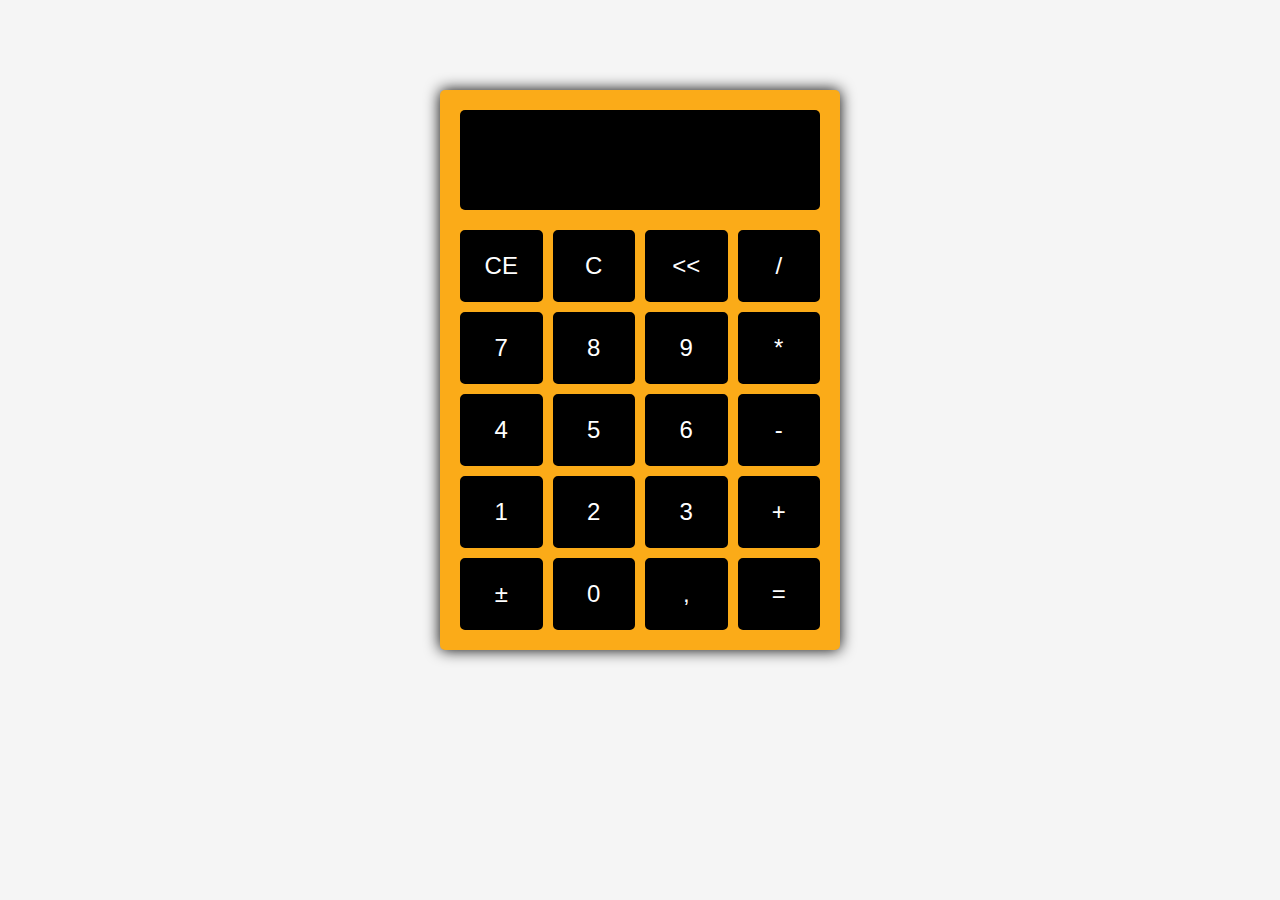
<file: Calculadora/index.html>
<!DOCTYPE html>
<html lang="pt-br">
  <head>
    <title>Calculadora</title>
    <meta charset="UTF-8">
    <meta name="viewport" content="width=device-width, initial-scale=1">
    <link href="css/style.css" rel="stylesheet">
  </head>
  <body>
    <div class="calculator">
      <div class="display" id="display"></div>
        <div class="calculator-buttons">
          <button id="limparDisplay">CE</button>
          <button id="limparCalculo">C</button>
          <button id="backspace">&lt;&lt;</button>
          <button id="operadorDividir">/</button>
          <button id="tecla7">7</button>
          <button id="tecla8">8</button>
          <button id="tecla9">9</button>
          <button id="operadorMultiplicar">*</button>
          <button id="tecla4">4</button>
          <button id="tecla5">5</button>
          <button id="tecla6">6</button>
          <button id="operadorSubtrair">-</button>
          <button id="tecla1">1</button>
          <button id="tecla2">2</button>
          <button id="tecla3">3</button>
          <button id="operadorSomar">+</button>
          <button id="inverter">&plusmn;</button>
          <button id="tecla0">0</button>
          <button id="decimal">,</button>
          <button id="igual">=</button>
        </div>
    </div>
    <script src="js/calculadora.js"></script>
  </body>
</html>
</file>
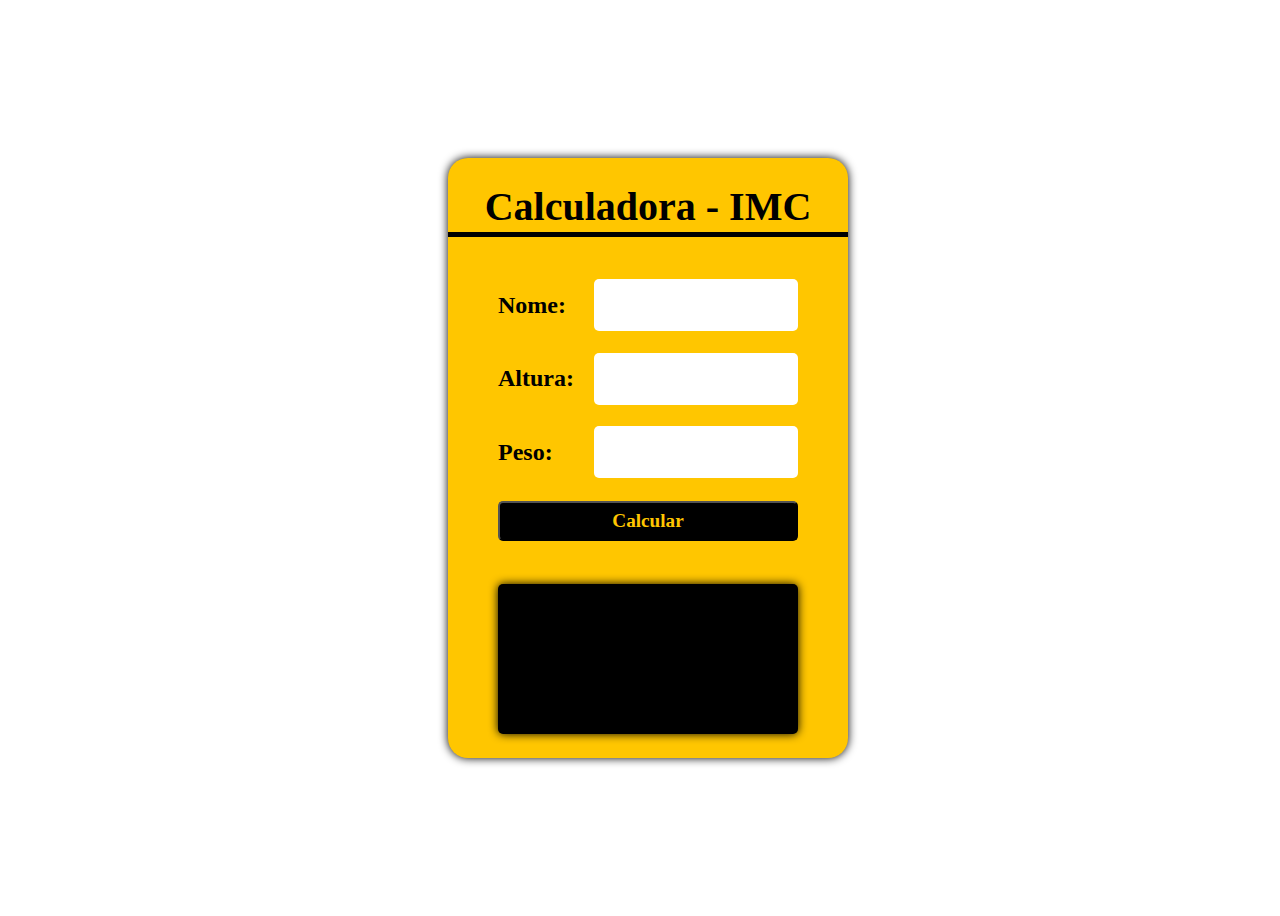
<file: CalculadoraIMC/index.html>
<!DOCTYPE html>
<html lang="pt-br">

<head>
  <title>Calculadora IMC</title>
  <meta charset="UTF-8">
  <meta name="viewport" content="width=device-width, initial-scale=1">
  <link href="css/style.css" rel="stylesheet">
</head>

<body>
  <main>
    <div class="container">
      <div class="title">Calculadora - IMC</div>

      <div class="input">
        <label>Nome:</label>
        <input type="text" id="nome">
      </div>

      <div class="input">
        <label>Altura:</label>
        <input type="number" id="altura">
      </div>

      <div class="input">
        <label>Peso:</label>
        <input type="number" id="peso" ">
        </div>

        <button id="calcular">Calcular</button>

        <div class="result" id="resultado"></div>

      </div>
  </main>

  <script src="js/imc.js"></script>

</body>

</html>
</file>
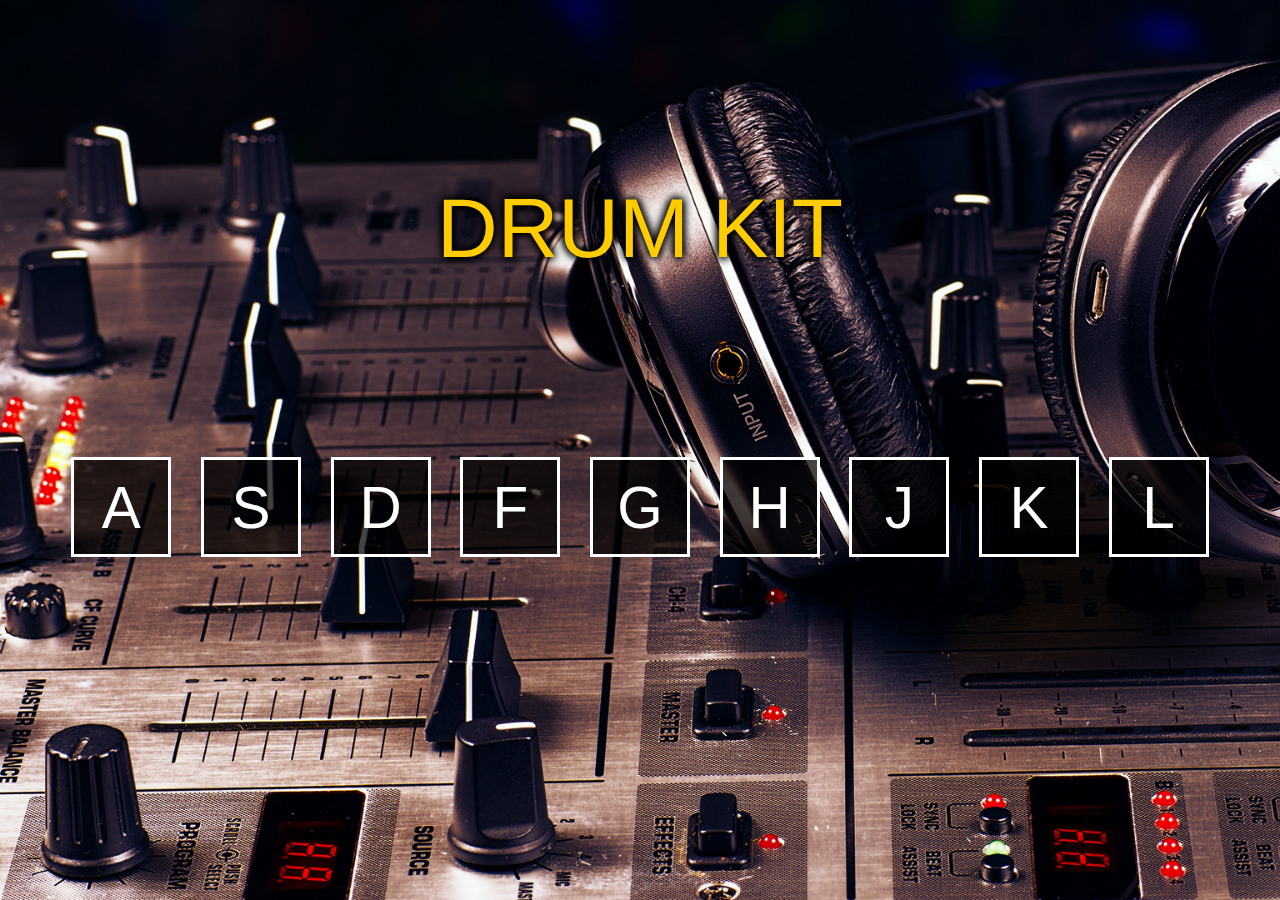
<file: Drum-kit/index.html>
<!DOCTYPE html>
<html lang="pt-br">
  <head>
    <title>DRUM KIT</title>
    <meta charset="UTF-8">
    <meta name="viewport" content="width=device-width, initial-scale=1">
    <link href="css/style.css" rel="stylesheet">
  </head>
  <body>
  
    <main>
      <div class="title">
        DRUM KIT
      </div>

      <div class="container" id="container">
        
      </div>

      <script src="js/index.js">
        
      </script>
    </main>
  </body>
</html>
</file>
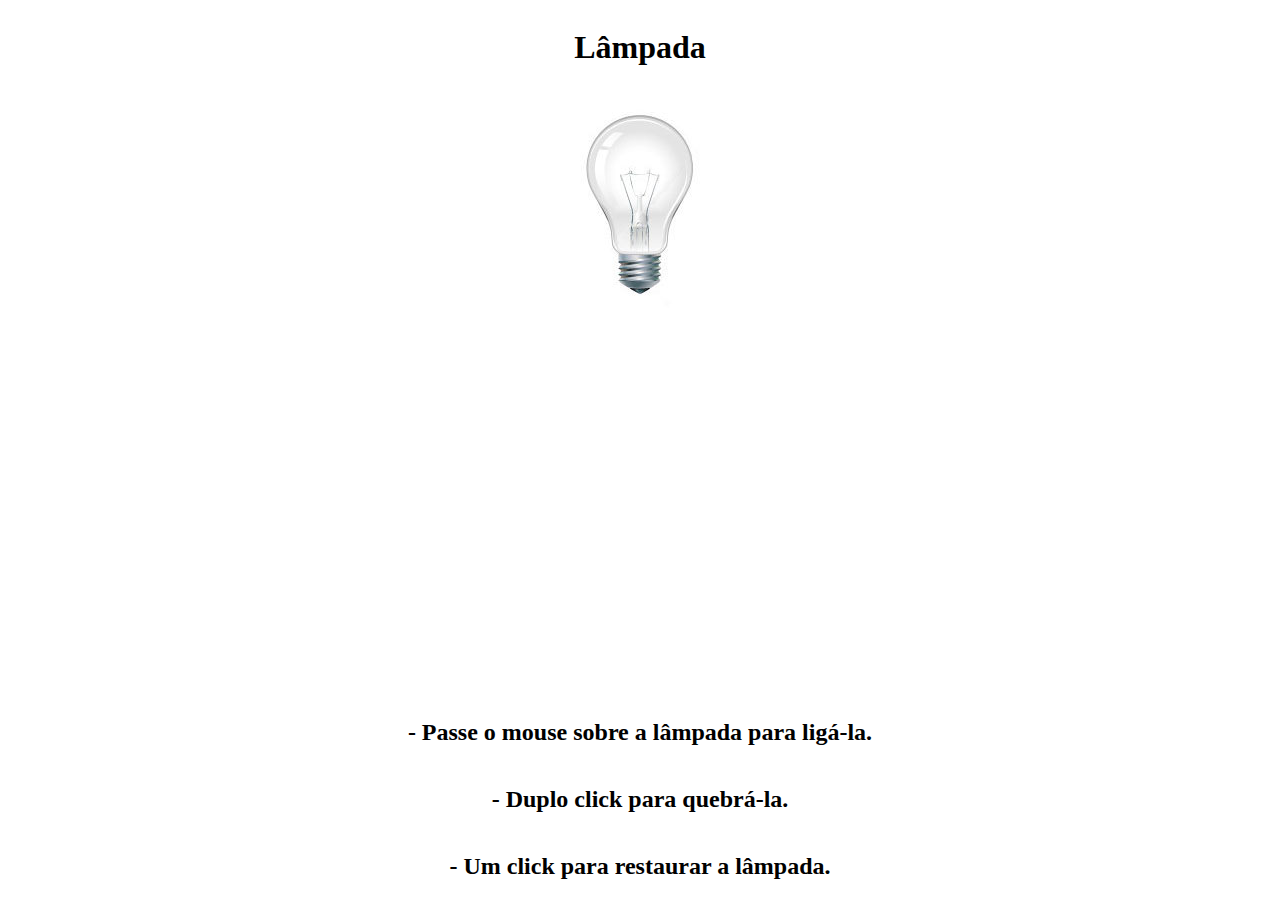
<file: Lampada/index.html>
<!DOCTYPE html>
<html lang="pt-br">

<head>
  <title>Lâmpada</title>
  <meta charset="UTF-8">
  <meta name="viewport" content="width=device-width, initial-scale=1">
  <link href="css/style.css" rel="stylesheet">
</head>

<body>

  <header>
    <h1>Lâmpada</h1>
  </header>

  <main>
    <div>
      <img src="img/desligada.jpg" alt="Lâmpada" id="lamp">
      <div>
        <main>
          <footer>
            <h2>- Passe o mouse sobre a lâmpada para ligá-la.</h2>
            <h2>- Duplo click para quebrá-la.</h2>
            <h2>- Um click para restaurar a lâmpada.</h2>
          </footer>
          <script src="js/lampada.js"></script>
</body>

</html>
</file>
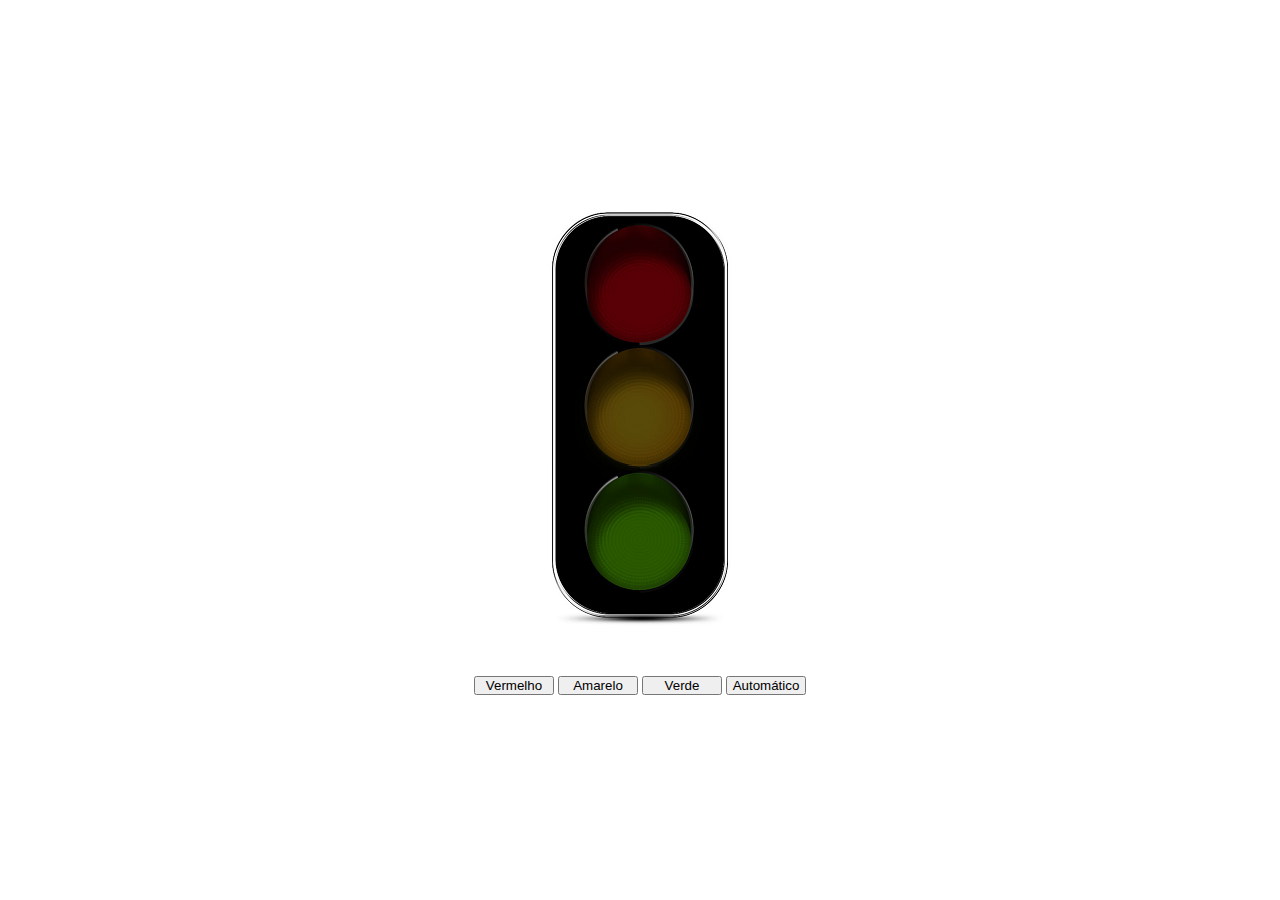
<file: Semaforo/index.html>
<!DOCTYPE html>
<html lang="pt-br">

<head>
  <title>Semáforo</title>
  <meta charset="UTF-8">
  <meta name="viewport" content="width=device-width, initial-scale=1">
  <link href="css/style.css" rel="stylesheet">
</head>

<body>
  <main>
    <div>
      <img src="img/off.png" id="img">
    </div>

    <div id="buttons">
      <button id="red" class="button">Vermelho</button>
      <button id="yellow" class="button">Amarelo</button>
      <button id="green" class="button">Verde</button>
      <button id="auto" class="button">Automático</button>
    </div>
  </main>

  <script src="js/semaforo.js"></script>
</body>

</html>
</file>
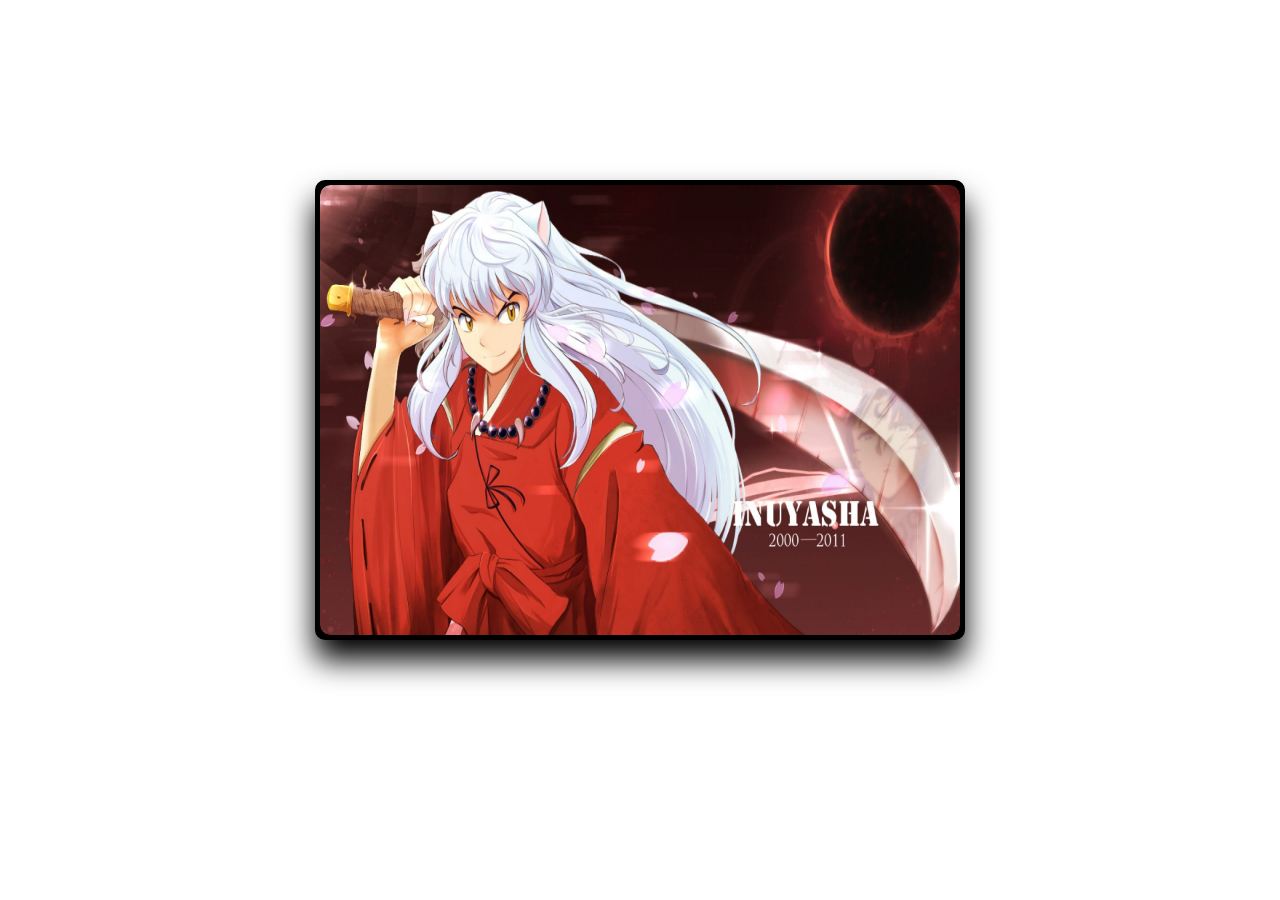
<file: Slideshow/index.html>
<!DOCTYPE html>
<html lang="pt-br">

<head>
  <title>Slideshow</title>
  <meta charset="UTF-8">
  <meta name="viewport" content="width=device-width, initial-scale=1">
  <link href="css/style.css" rel="stylesheet">
</head>

<body>
  <div class="container-slide">
    <div class="action-button" id="previous">&laquo</div>
    <div class="container-items" id="container-items"></div>
    <div class="action-button" id="next">&raquo</div>
  </div>

  <script src="js/slideShow.js"></script>
</body>

</html>
</file>
<file: Calculadora/css/style.css>
* {
  margin: 0;
  padding: 0;
  box-sizing: border-box;
}

body {
  background-color: whitesmoke;
  padding: 90px 0;
}

.calculator {
  width: 400px;
  margin: 0 auto;
  background-color: #fbab18;
  padding: 20px;
  border-radius: 5px;
  box-shadow: 0 0 15px black;
}

.display {
  display: flex;
  justify-content: flex-end;
  width: 100%;
  height: 100px;
  margin-bottom: 20px;
  padding: 15px;
  background-color: black;
  color: white;
  font: normal 4rem serif;
  overflow: hidden;
  border-radius: 5px;
}

.calculator-buttons {
  display: grid;
  grid-template-columns: repeat(4, 1fr);
  grid-gap: 10px;
}

.calculator button {
  background-color: black;
  color: white;
  border: 2px solid black;
  padding: 20px;
  font-size: 1.5rem;
  outline: none;
  border-radius: 5px;
  cursor: pointer;
}

button:hover {
  background-color: #fbab18;
  color: black;
}
</file>
<file: CalculadoraIMC/css/style.css>
main {
  display: flex;
  width: 100vw;
  height: 100vh;
  justify-content: center;
  align-items: center;
}

.container {
  display: flex;
  flex-direction: column;
  align-items: center;
  background: rgb(255, 198, 0);
  width: 400px;
  height: 600px;
  justify-content: space-evenly;
  border-radius: 20px;
  box-shadow: 0 0 10px black;
}

.title {
  display: flex;
  justify-content: center;
  align-items: center;
  width: 100%;
  height: 50px;
  font: 25px;
  font: bold 2.5rem serif;
  border-bottom: solid 5px black;
  margin-bottom: 20px;
}

.input {
  display: flex;
  width: 300px;
  height: 50px;
  justify-content: space-between;
  align-items: center;
}

.input input {
  width: 200px;
  height: 50px;
  border-radius: 5px;
  border: none;
  outline: 0;
  font: bold 1.5rem serif;
  text-align: center;
}

.input label {
  font: bold 1.5rem serif;
}

button {
  width: 300px;
  height: 40px;
  font: bold 1.2rem serif;
  background: #000;
  color: rgb(255, 198, 0);
  outline: none;
  border-radius: 5px;
  cursor: pointer;
}

.result {
  display: flex;
  margin-top: 20px;
  align-items: center;
  width: 300px;
  height: 150px;
  border-radius: 5px;
  font: italic 1.5rem serif;
  box-shadow: 0px 0px 10px black;
  background: #000;
  color: rgb(255, 198, 0);
  padding: 20px;
  box-sizing: border-box;
  user-select: none;
}
</file>
<file: Drum-kit/css/style.css>
* {
  margin: 0;
  padding: 0;
  box-sizing: border-box;
}

body {
  background-image: url("../img/back.jpg");
  background-size: cover;
  width: 100vw;
  height: 100vh;
  font-family: 'Open Sans', sans-serif;
}

main {
  display: flex;
  flex-direction: column;
}

.title {
  color: #ffcc00;
  margin: 20vh auto;
  font-size: calc(5vw + 20px);
  text-shadow: 0 0 10px black, 0 0 10px black, 0 0 10px black;
}

.container {
  width: 90vw;
  height: 100px;
  margin: 0 auto;
  display: flex;
  flex-wrap: wrap;
  align-items: center;
  justify-content: space-around;
  gap: 15px;
}

.key {
  display: flex;
  width: 100px;
  height: 100px;
  align-items: center;
  justify-content: center;
  background-color: #000000BB;
  color: white;
  font-size: calc(3vw + 20px);
  border: 3px solid white;
  user-select: none;
  cursor: pointer;
  transition: transform .2s;
}

.active {
  transform: scale(1.3);
  border-color: #ffcc00;
  box-shadow: 0 0 50px #ffcc00;
}
</file>
<file: Lampada/css/style.css>
header,
main,
footer {
  display: flex;
  flex-direction: column;
  align-items: center;
}

button {
  width: 120px;
}

footer {
  position: absolute;
  bottom: 0;
  margin-top: 10px;
}
</file>
<file: Semaforo/css/style.css>
* {
  margin: 0;
  padding: 0;
  box-sizing: border-box;
}

main {
  display: flex;
  flex-direction: column;
  align-items: center;
  height: 100vh;
  justify-content: center;
  gap: 5vh;
}

.button {
  width: 80px;
}
</file>
<file: Slideshow/css/style.css>
* {
  margin: 0;
  padding: 0;
}

.container-slide {
  display: flex;
  justify-content: space-between;
  width: 50vw;
  height: 50vh;
  background-color: black;
  margin: 20vh auto;
  border-radius: 10px;
  box-shadow: 0 20px 30px black;
  border: 5px solid black;
}

.container-items {
  position: absolute;
  display: flex;
  width: 50vw;
  height: 50vh;
  border-radius: 10px;
  overflow: hidden;
}

.item {
  width: 50vw;
  height: 50vh;
  transition: all 1s;
}

.item:first-child {
  margin-left: -100%;
}

.item img {
  width: 50vw;
  height: 50vh;
  border-radius: 10px;
}

.action-button {
  font: bold 30px sans-serif;
  display: flex;
  justify-content: center;
  align-items: center;
  width: 50px;
  color: #00000000;
  user-select: none;
  z-index: 1;
}

.action-button:hover {
  color: white;
  background-color: #00000055;
  border-radius: 10px;
  cursor: pointer;
  transition: all 1s;
}
</file>
